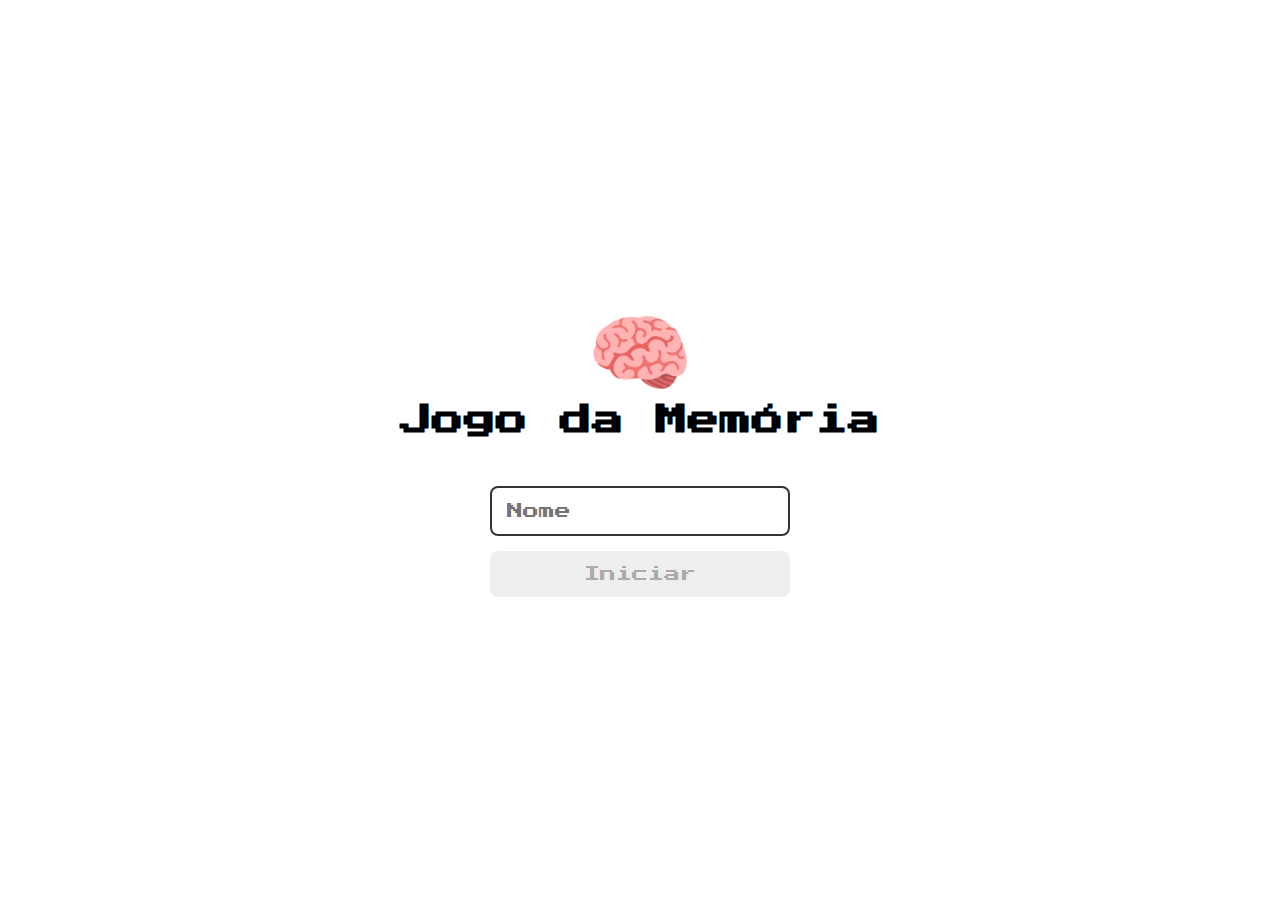
<file: index.html>
<!DOCTYPE html>
<html lang="pt-BR">
    <head>
        <meta charset="UTF-8" />
        <meta name="viewport" content="width=device-width, initial-scale=1.0" />
        <link
            rel="stylesheet"
            type="text/css"
            href="./css/reset.css"
            media="screen"
        />
        <link
            rel="stylesheet"
            type="text/css"
            href="./css/login.css"
            media="screen"
        />
        <style>
            @import url("https://fonts.googleapis.com/css2?family=Press+Start+2P&display=swap");
        </style>

        <script defer src="./js/login.js"></script>

        <title>Página de Login</title>
    </head>

    <body>
        <form class="login-form">
            <div class="login-header">
                <img src="./images/brain.png" alt="brain icon" />
                <h1>Jogo da Memória</h1>
            </div>
            <input type="text" placeholder="Nome" class="login-input" />
            <button type="submit" class="login-button" disabled>Iniciar</button>
        </form>
    </body>
</html>
</file>
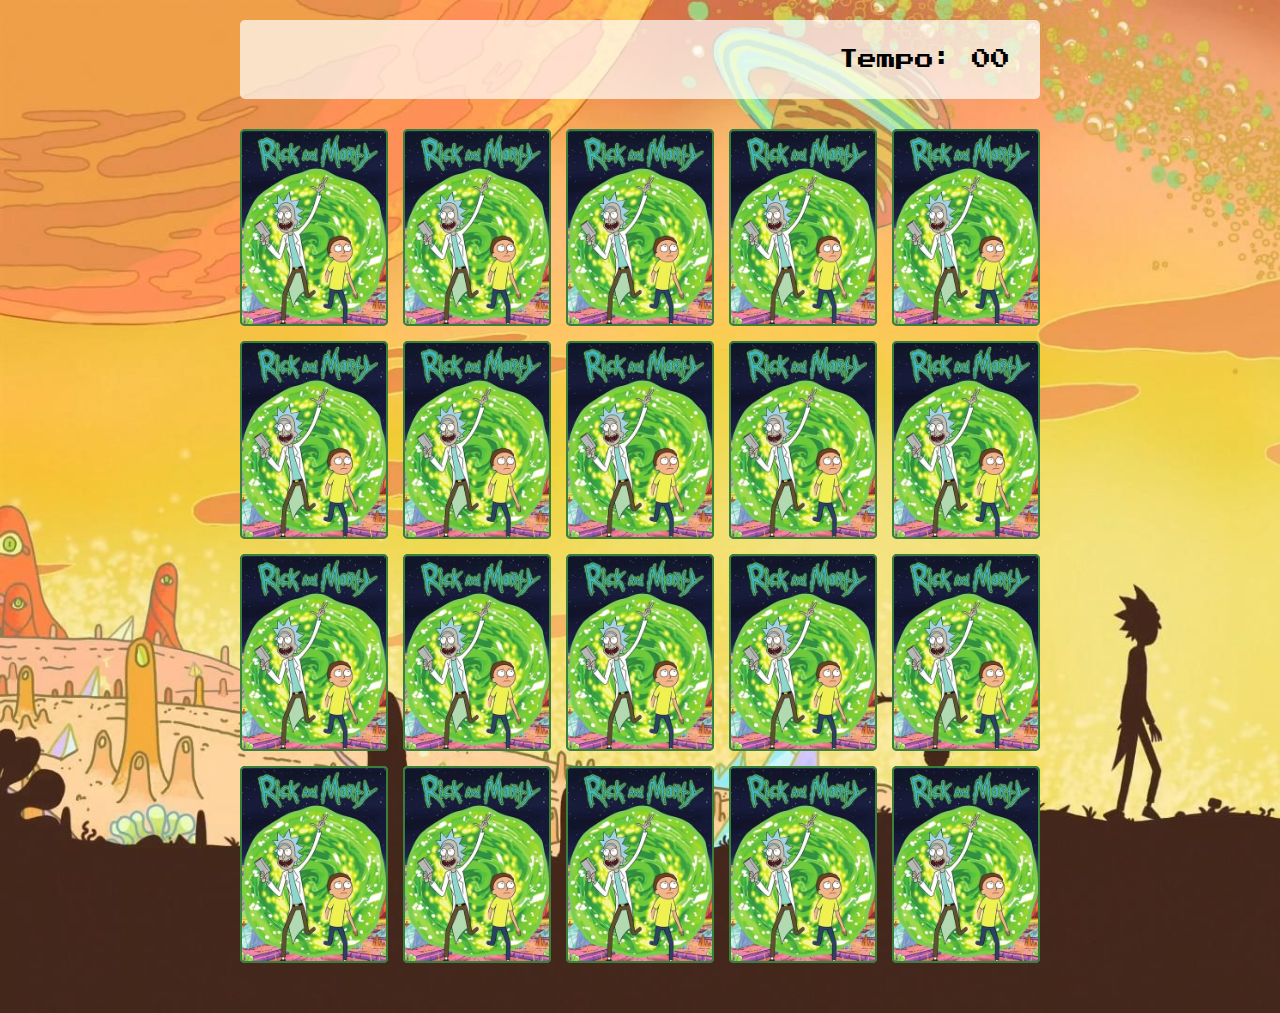
<file: pages/game.html>
<!DOCTYPE html>
<html lang="en">
    <head>
        <meta charset="UTF-8" />
        <meta name="viewport" content="width=device-width, initial-scale=1.0" />
        <style>
            @import url("https://fonts.googleapis.com/css2?family=Press+Start+2P&display=swap");
        </style>
        <link rel="stylesheet" href="../css/reset.css" />
        <link rel="stylesheet" href="../css/game.css" />

        <script defer src="../js/game.js"></script>

        <title>Jogo da Memória</title>
    </head>
    <body>
        <main>
            <header>
                <span class="player">Nome:</span>
                <span>Tempo: <span class="timer">00</span></span>
            </header>

            <div class="grid"></div>
        </main>
    </body>
</html>
</file>
<file: css/login.css>
.login-form {
    align-items: center;
    display: flex;
    flex-direction: column;
    height: 100vh;
    justify-content: center;
}

.login-header {
    align-items: center;
    display: flex;
    flex-direction: column;
    justify-content: center;
    margin-bottom: 50px;
}

.login-header img {
    width: 100px;
    color: #333;
    font-size: 1.5em;
}

.login-input {
    border: 2px solid #333;
    border-radius: 8px;
    color: #333;
    font-size: 1em;
    margin-bottom: 15px;
    max-width: 300px;
    outline: none;
    width: 100%;
    padding: 15px;
}

.login-button {
    background-color: #f07371;
    border-radius: 8px;
    color: white;
    cursor: pointer;
    font-size: 1em;
    padding: 15px;
    max-width: 300px;
    width: 100%;
}

.login-button:disabled {
    background-color: #eee;
    color: #aaa;
    cursor: auto;
}
</file>
<file: css/game.css>
main {
    display: flex;
    flex-direction: column;
    width: 100%;
    background-image: url(../images/bg.jpg);
    background-size: cover;
    min-height: 100vh;
    align-items: center;
    justify-content: center;
    padding: 20px 20px 50px;
}

header {
    display: flex;
    align-items: center;
    justify-content: space-between;
    background-color: rgba(255, 255, 255, 0.7);
    font-size: 1.2em;
    width: 100%;
    max-width: 800px;
    padding: 30px;
    margin: 0 0 30px;
    border-radius: 5px;
}

.grid {
    display: grid;
    grid-template-columns: repeat(5, 1fr);
    gap: 15px;
    width: 100%;
    max-width: 800px;
    color: white;
    margin: 0 auto;
}

.card {
    width: 100%;
    aspect-ratio: 3/4;
    border-radius: 5px;
    position: relative;
    transition: all 500ms ease;
    transform-style: preserve-3d;
    background-color: #ccc;
}

.face {
    width: 100%;
    height: 100%;
    position: absolute;
    background-size: cover;
    background-position: center;
    border: 2px solid #39813a;
    border-radius: 5px;
    transition: all 500ms ease;
}

.front {
    transform: rotateY(180deg);
}

.back {
    background-image: url(../images/back.png);
    backface-visibility: hidden;
}

.reveal-card {
    transform: rotateY(180deg);
}

.disabled-card {
    filter: saturate(0);
    opacity: 0.5;
}
</file>
